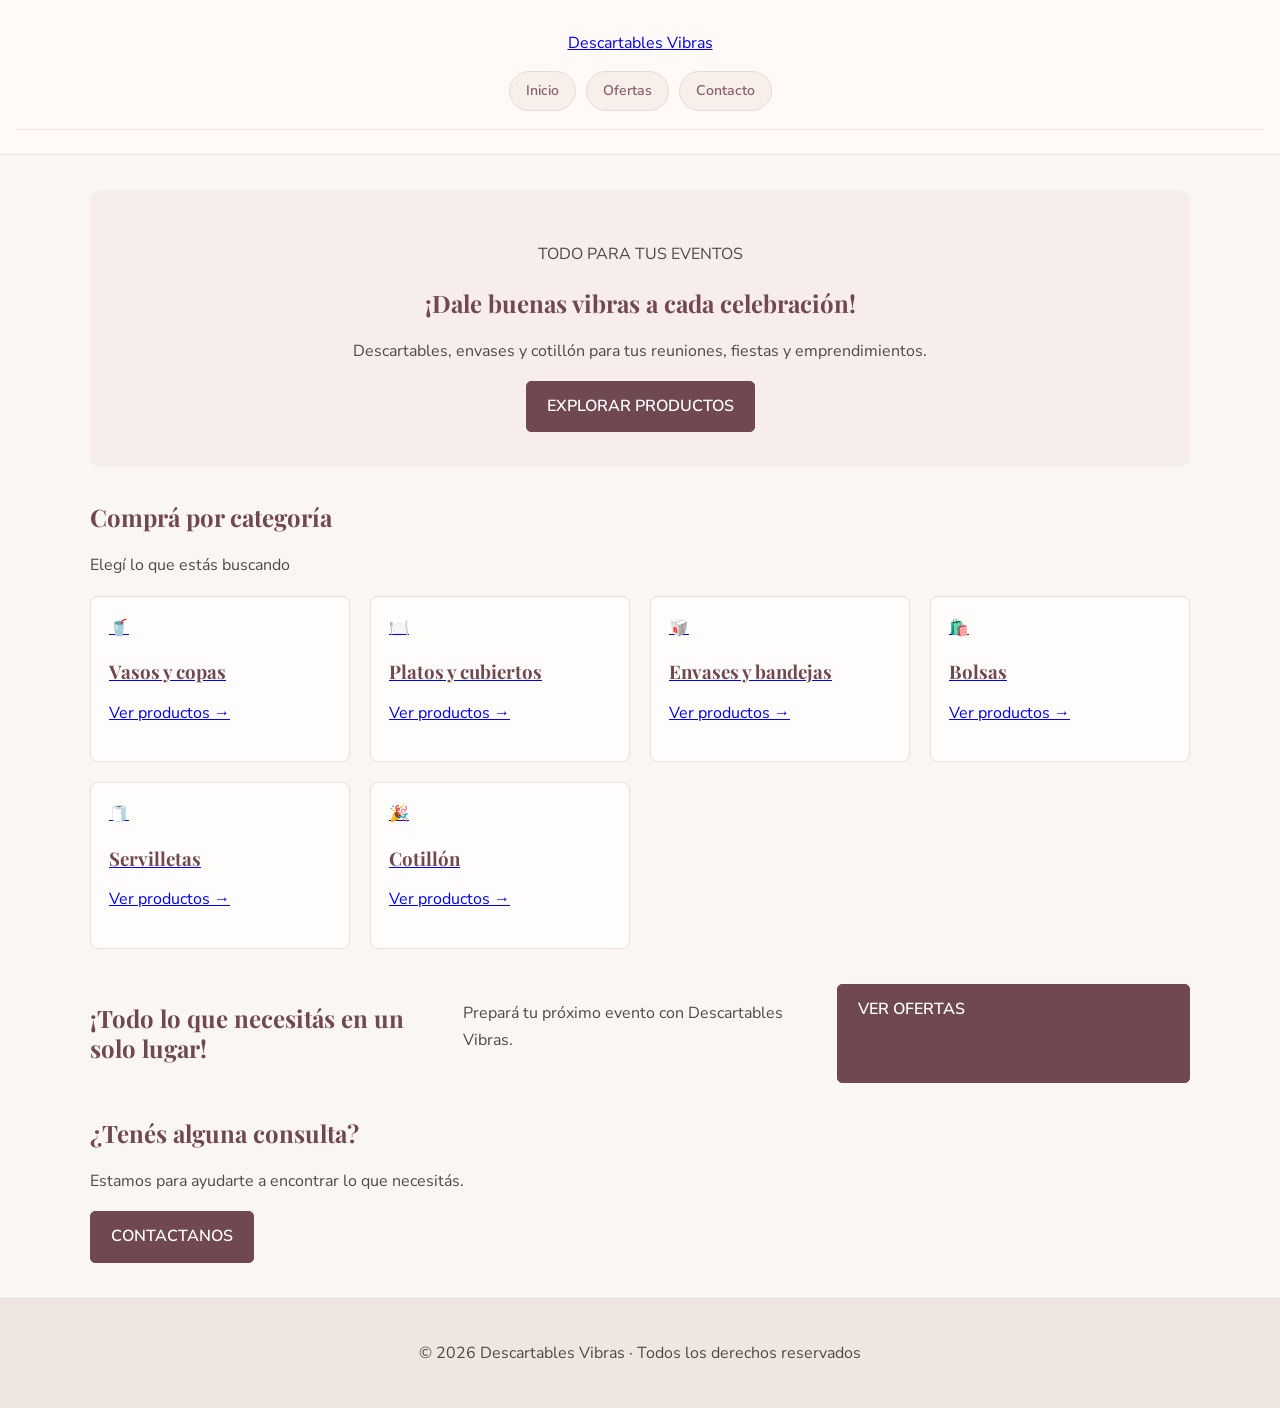
<file: Index.html>
<!DOCTYPE html>
<html lang="es">
<head>
  <meta charset="UTF-8">
  <meta name="viewport" content="width=device-width, initial-scale=1.0">
  <meta name="description" content="Descartables Vibras: descartables, envases y cotillón.">
  <title>Descartables Vibras | Tienda online</title>
  <link rel="preconnect" href="https://fonts.googleapis.com">
  <link href="https://fonts.googleapis.com/css2?family=Poppins:wght@400;500;600;700&display=swap" rel="stylesheet">
  <link rel="stylesheet" href="style.css">
</head>
<body>

<header class="encabezado">
  <a class="logo" href="index.html">Descartables <span>Vibras</span></a>
  <nav aria-label="Navegación principal">
    <a href="index.html">Inicio</a>
    <a href="ofertas.html">Ofertas</a>
    <a href="contacto.html">Contacto</a>
  </nav>
</header>

<main>
  <section class="portada">
    <p class="etiqueta">TODO PARA TUS EVENTOS</p>
    <h1>¡Dale buenas vibras a cada celebración!</h1>
    <p>Descartables, envases y cotillón para tus reuniones, fiestas y emprendimientos.</p>
    <a class="boton" href="#categorias">EXPLORAR PRODUCTOS</a>
  </section>

  <section class="categorias" id="categorias">
    <h2>Comprá por categoría</h2>
    <p class="subtitulo">Elegí lo que estás buscando</p>

    <div class="rejilla">
      <a class="categoria" href="vasos.html">
        <span>🥤</span>
        <h3>Vasos y copas</h3>
        <p>Ver productos →</p>
      </a>
      <a class="categoria" href="platos.html">
        <span>🍽️</span>
        <h3>Platos y cubiertos</h3>
        <p>Ver productos →</p>
      </a>
      <a class="categoria" href="envases.html">
        <span>🥡</span>
        <h3>Envases y bandejas</h3>
        <p>Ver productos →</p>
      </a>
      <a class="categoria" href="bolsas.html">
        <span>🛍️</span>
        <h3>Bolsas</h3>
        <p>Ver productos →</p>
      </a>
      <a class="categoria" href="servilletas.html">
        <span>🧻</span>
        <h3>Servilletas</h3>
        <p>Ver productos →</p>
      </a>
      <a class="categoria" href="cotillon.html">
        <span>🎉</span>
        <h3>Cotillón</h3>
        <p>Ver productos →</p>
      </a>
    </div>
  </section>

  <section class="destacados">
    <h2>¡Todo lo que necesitás en un solo lugar!</h2>
    <p>Prepará tu próximo evento con Descartables Vibras.</p>
    <a class="boton boton-claro" href="ofertas.html">VER OFERTAS</a>
  </section>

  <section class="contacto">
    <h2>¿Tenés alguna consulta?</h2>
    <p>Estamos para ayudarte a encontrar lo que necesitás.</p>
    <a class="boton" href="contacto.html">CONTACTANOS</a>
  </section>
</main>

<footer>
  <p>© 2026 Descartables Vibras · Todos los derechos reservados</p>
</footer>

</body>
</html>
</file>
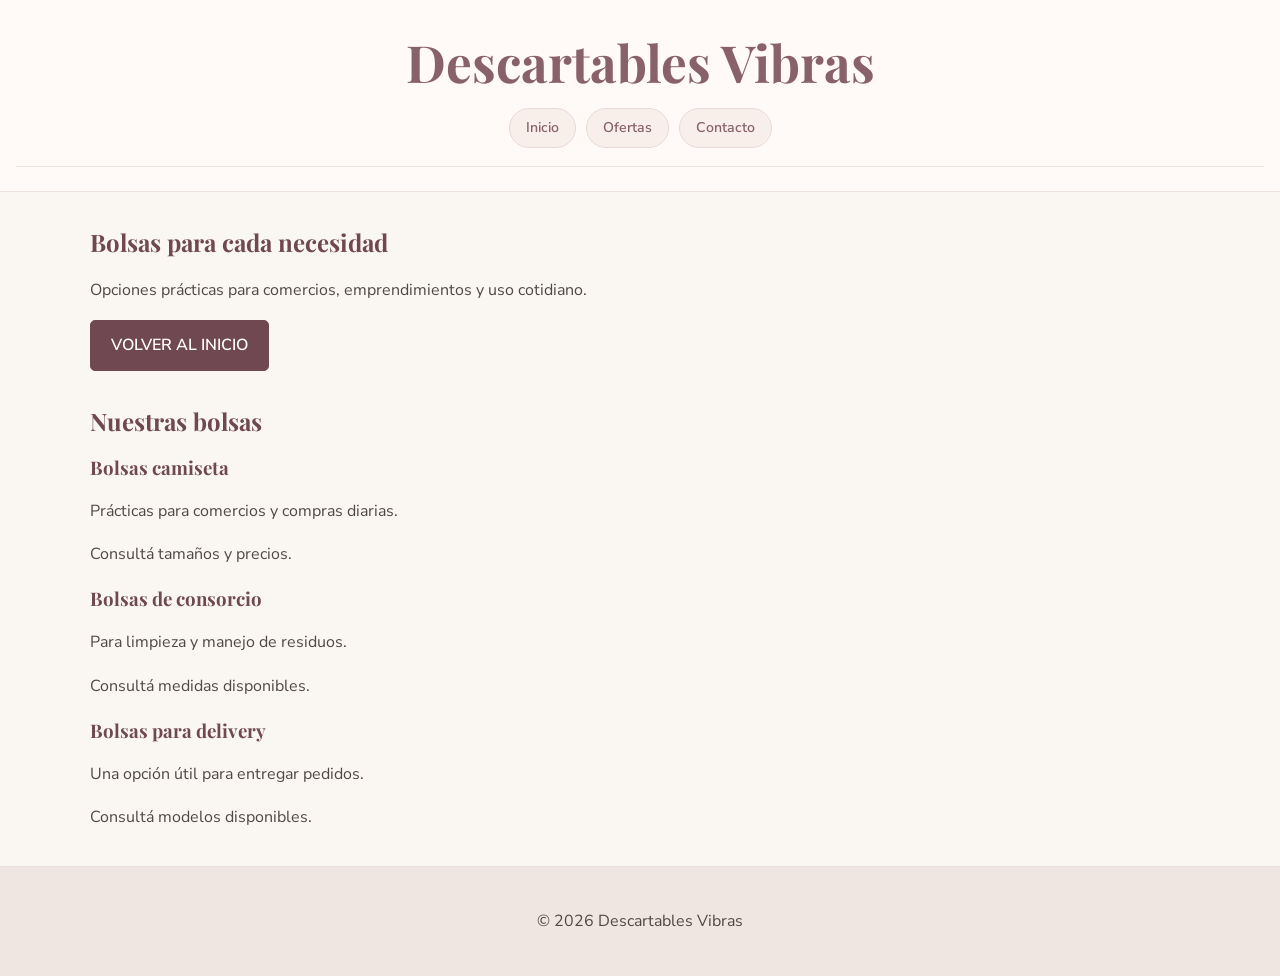
<file: Bolsas.html>
<!DOCTYPE html>
<html lang="es">
<head>
  <meta charset="UTF-8">
  <meta name="viewport" content="width=device-width, initial-scale=1.0">
  <title>Bolsas | Descartables Vibras</title>
  <link rel="stylesheet" href="style.css">
</head>
<body>

  <header>
    <h1>Descartables Vibras</h1>
    <nav>
      <a href="index.html">Inicio</a>
      <a href="ofertas.html">Ofertas</a>
      <a href="contacto.html">Contacto</a>
    </nav>
  </header>

  <main>
    <section class="hero">
      <h2>Bolsas para cada necesidad</h2>
      <p>Opciones prácticas para comercios, emprendimientos y uso cotidiano.</p>
      <a href="index.html" class="boton">VOLVER AL INICIO</a>
    </section>

    <section class="categorias">
      <h2>Nuestras bolsas</h2>

      <div class="grid">
        <article class="tarjeta">
          <h3>Bolsas camiseta</h3>
          <p>Prácticas para comercios y compras diarias.</p>
          <p>Consultá tamaños y precios.</p>
        </article>

        <article class="tarjeta">
          <h3>Bolsas de consorcio</h3>
          <p>Para limpieza y manejo de residuos.</p>
          <p>Consultá medidas disponibles.</p>
        </article>

        <article class="tarjeta">
          <h3>Bolsas para delivery</h3>
          <p>Una opción útil para entregar pedidos.</p>
          <p>Consultá modelos disponibles.</p>
        </article>
      </div>
    </section>
  </main>

  <footer>
    <p>© 2026 Descartables Vibras</p>
  </footer>

</body>
</html>
</file>
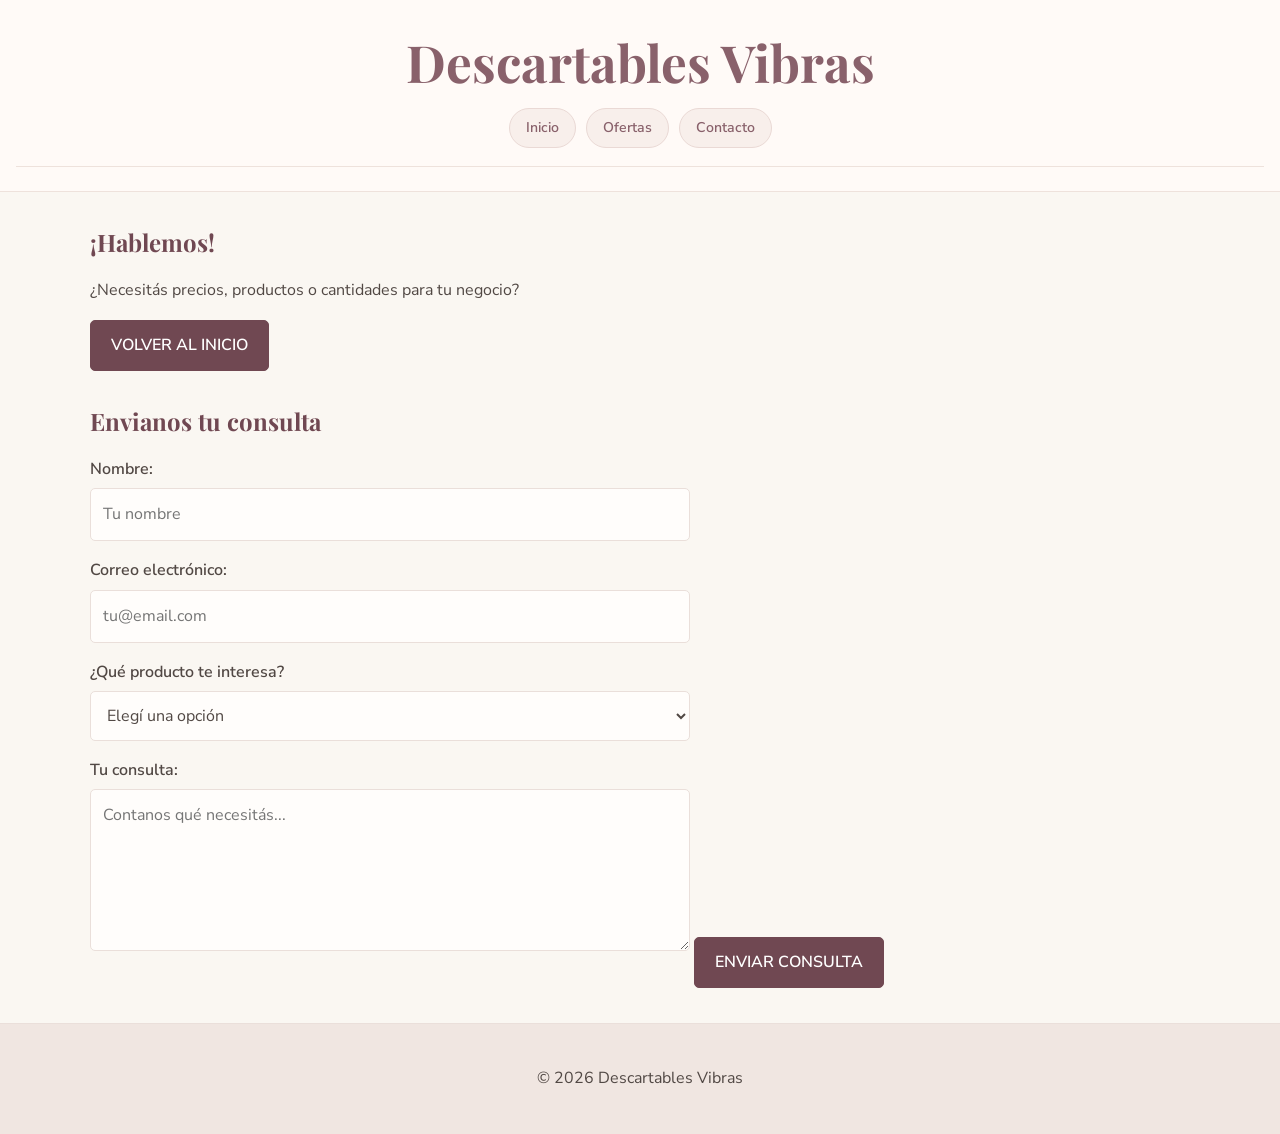
<file: Contacto.html>
<!DOCTYPE html>
<html lang="es">
<head>
  <meta charset="UTF-8">
  <meta name="viewport" content="width=device-width, initial-scale=1.0">
  <title>Contacto | Descartables Vibras</title>
  <link rel="stylesheet" href="style.css">
</head>
<body>

  <header>
    <h1>Descartables Vibras</h1>
    <nav>
      <a href="index.html">Inicio</a>
      <a href="ofertas.html">Ofertas</a>
      <a href="contacto.html">Contacto</a>
    </nav>
  </header>

  <main>
    <section class="hero">
      <h2>¡Hablemos!</h2>
      <p>¿Necesitás precios, productos o cantidades para tu negocio?</p>
      <a href="index.html" class="boton">VOLVER AL INICIO</a>
    </section>

    <section class="contacto">
      <h2>Envianos tu consulta</h2>

      <form action="https://formsubmit.co/" method="POST">
        <label for="nombre">Nombre:</label>
        <input type="text" id="nombre" name="nombre" placeholder="Tu nombre" required>

        <label for="email">Correo electrónico:</label>
        <input type="email" id="email" name="email" placeholder="tu@email.com" required>

        <label for="producto">¿Qué producto te interesa?</label>
        <select id="producto" name="producto" required>
          <option value="">Elegí una opción</option>
          <option>Vasos</option>
          <option>Platos</option>
          <option>Envases</option>
          <option>Bolsas</option>
          <option>Servilletas</option>
          <option>Cotillón</option>
          <option>Ofertas</option>
          <option>Otro producto</option>
        </select>

        <label for="mensaje">Tu consulta:</label>
        <textarea id="mensaje" name="mensaje" rows="5" placeholder="Contanos qué necesitás..." required></textarea>

        <button type="submit" class="boton">ENVIAR CONSULTA</button>
      </form>
    </section>
  </main>

  <footer>
    <p>© 2026 Descartables Vibras</p>
  </footer>

</body>
</html>
</file>
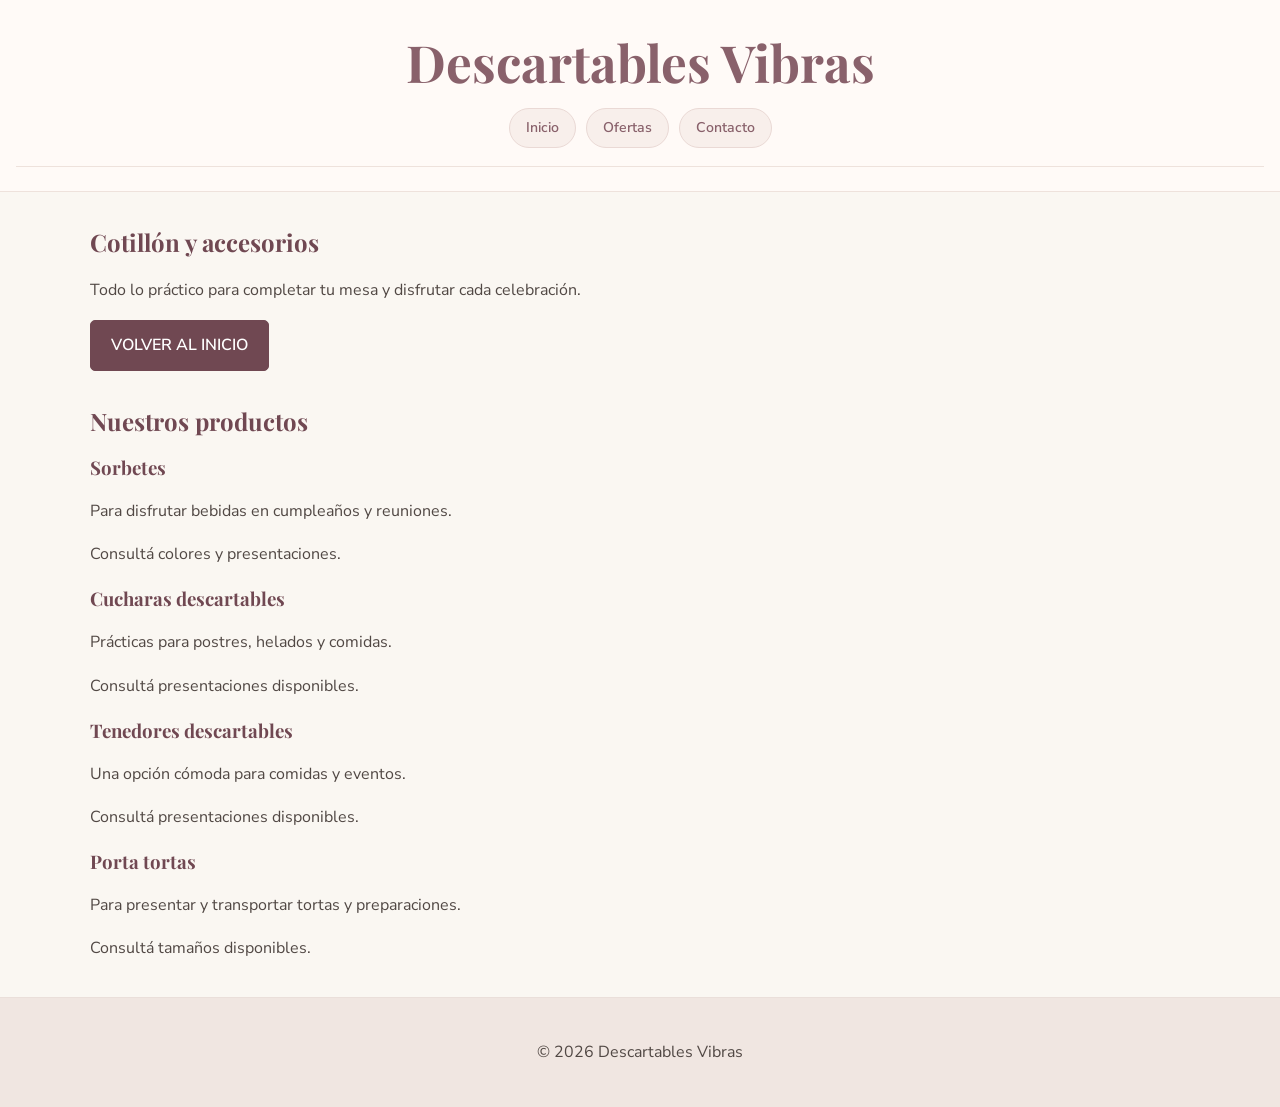
<file: Cotillon.html>
<!DOCTYPE html>
<html lang="es">
<head>
  <meta charset="UTF-8">
  <meta name="viewport" content="width=device-width, initial-scale=1.0">
  <title>Cotillón | Descartables Vibras</title>
  <link rel="stylesheet" href="style.css">
</head>
<body>

  <header>
    <h1>Descartables Vibras</h1>
    <nav>
      <a href="index.html">Inicio</a>
      <a href="ofertas.html">Ofertas</a>
      <a href="contacto.html">Contacto</a>
    </nav>
  </header>

  <main>
    <section class="hero">
      <h2>Cotillón y accesorios</h2>
      <p>Todo lo práctico para completar tu mesa y disfrutar cada celebración.</p>
      <a href="index.html" class="boton">VOLVER AL INICIO</a>
    </section>

    <section class="categorias">
      <h2>Nuestros productos</h2>

      <div class="grid">
        <article class="tarjeta">
          <h3>Sorbetes</h3>
          <p>Para disfrutar bebidas en cumpleaños y reuniones.</p>
          <p>Consultá colores y presentaciones.</p>
        </article>

        <article class="tarjeta">
          <h3>Cucharas descartables</h3>
          <p>Prácticas para postres, helados y comidas.</p>
          <p>Consultá presentaciones disponibles.</p>
        </article>

        <article class="tarjeta">
          <h3>Tenedores descartables</h3>
          <p>Una opción cómoda para comidas y eventos.</p>
          <p>Consultá presentaciones disponibles.</p>
        </article>

        <article class="tarjeta">
          <h3>Porta tortas</h3>
          <p>Para presentar y transportar tortas y preparaciones.</p>
          <p>Consultá tamaños disponibles.</p>
        </article>
      </div>
    </section>
  </main>

  <footer>
    <p>© 2026 Descartables Vibras</p>
  </footer>

</body>
</html>
</file>
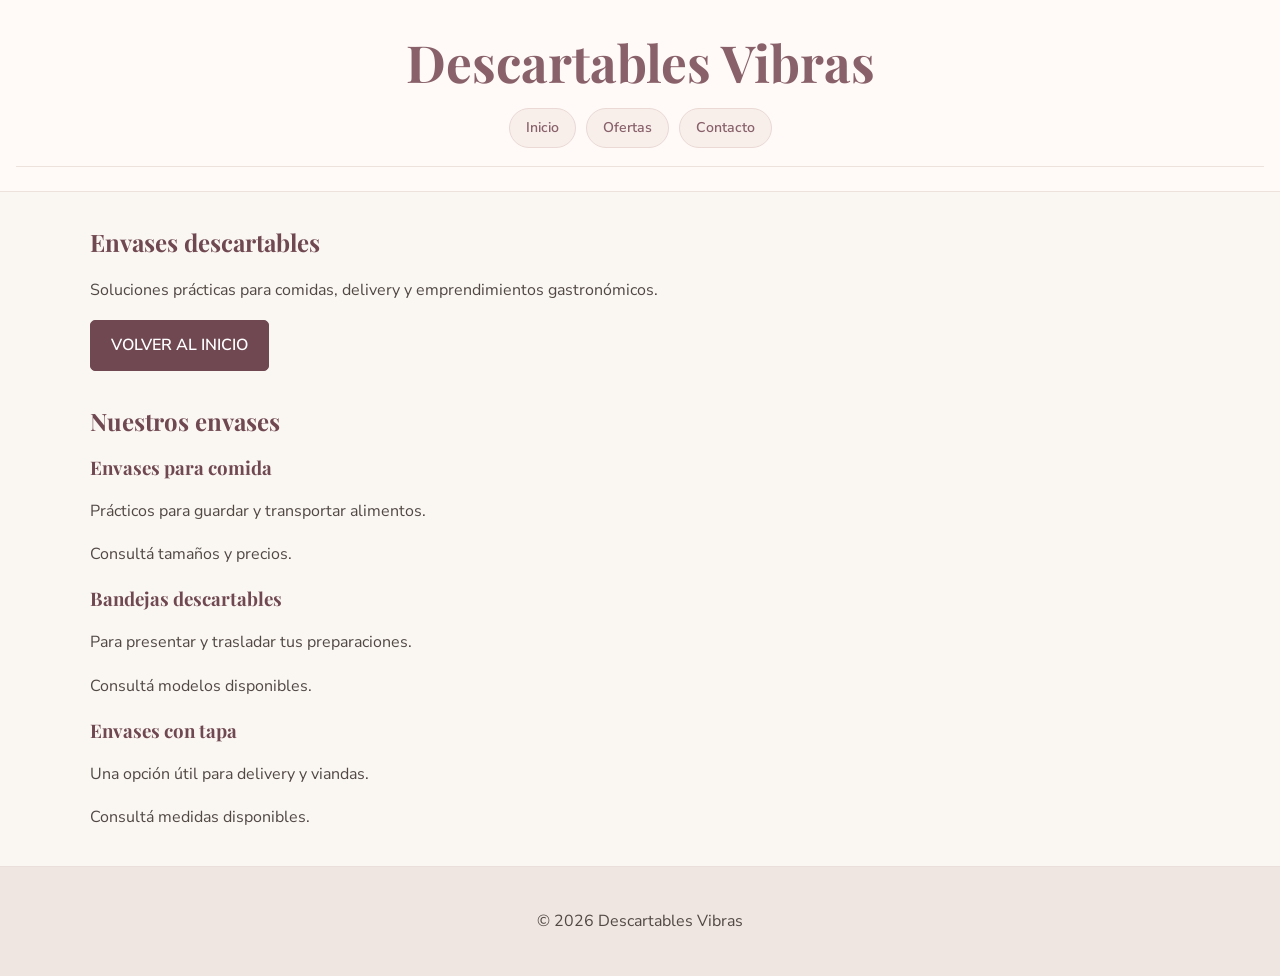
<file: Envases.html>
<!DOCTYPE html>
<html lang="es">
<head>
  <meta charset="UTF-8">
  <meta name="viewport" content="width=device-width, initial-scale=1.0">
  <title>Envases | Descartables Vibras</title>
  <link rel="stylesheet" href="style.css">
</head>
<body>

  <header>
    <h1>Descartables Vibras</h1>
    <nav>
      <a href="index.html">Inicio</a>
      <a href="ofertas.html">Ofertas</a>
      <a href="contacto.html">Contacto</a>
    </nav>
  </header>

  <main>
    <section class="hero">
      <h2>Envases descartables</h2>
      <p>Soluciones prácticas para comidas, delivery y emprendimientos gastronómicos.</p>
      <a href="index.html" class="boton">VOLVER AL INICIO</a>
    </section>

    <section class="categorias">
      <h2>Nuestros envases</h2>

      <div class="grid">
        <article class="tarjeta">
          <h3>Envases para comida</h3>
          <p>Prácticos para guardar y transportar alimentos.</p>
          <p>Consultá tamaños y precios.</p>
        </article>

        <article class="tarjeta">
          <h3>Bandejas descartables</h3>
          <p>Para presentar y trasladar tus preparaciones.</p>
          <p>Consultá modelos disponibles.</p>
        </article>

        <article class="tarjeta">
          <h3>Envases con tapa</h3>
          <p>Una opción útil para delivery y viandas.</p>
          <p>Consultá medidas disponibles.</p>
        </article>
      </div>
    </section>
  </main>

  <footer>
    <p>© 2026 Descartables Vibras</p>
  </footer>

</body>
</html>
</file>
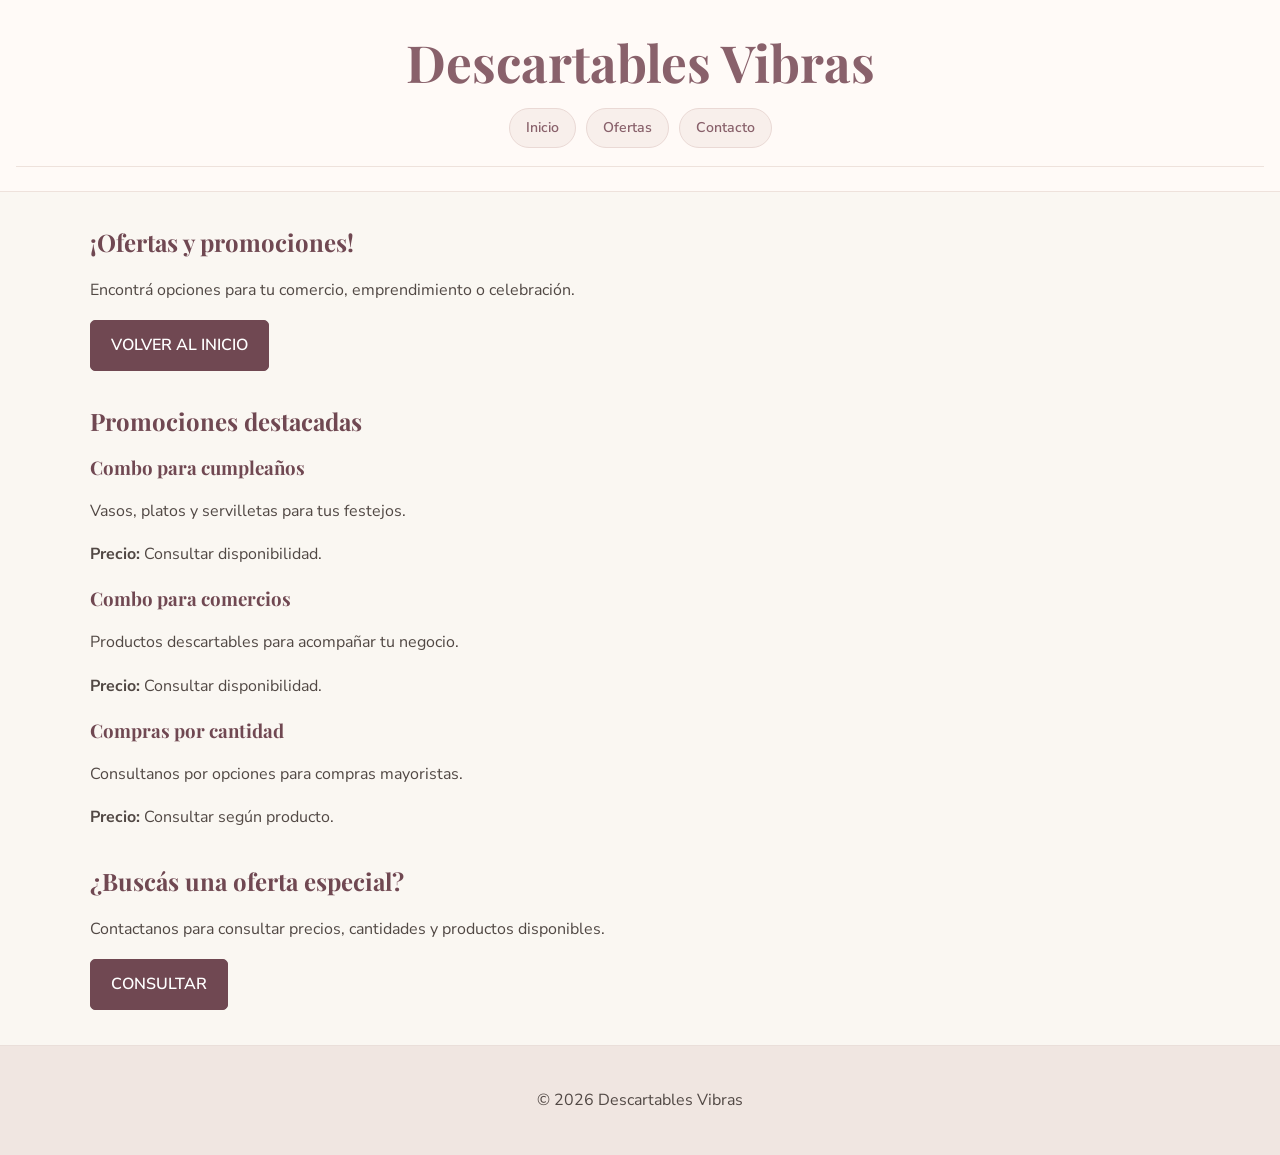
<file: Ofertas.html>
<!DOCTYPE html>
<html lang="es">
<head>
  <meta charset="UTF-8">
  <meta name="viewport" content="width=device-width, initial-scale=1.0">
  <title>Ofertas | Descartables Vibras</title>
  <link rel="stylesheet" href="style.css">
</head>
<body>

  <header>
    <h1>Descartables Vibras</h1>
    <nav>
      <a href="index.html">Inicio</a>
      <a href="ofertas.html">Ofertas</a>
      <a href="contacto.html">Contacto</a>
    </nav>
  </header>

  <main>
    <section class="hero">
      <h2>¡Ofertas y promociones!</h2>
      <p>Encontrá opciones para tu comercio, emprendimiento o celebración.</p>
      <a href="index.html" class="boton">VOLVER AL INICIO</a>
    </section>

    <section class="categorias">
      <h2>Promociones destacadas</h2>

      <div class="grid">
        <article class="tarjeta">
          <h3>Combo para cumpleaños</h3>
          <p>Vasos, platos y servilletas para tus festejos.</p>
          <p><strong>Precio:</strong> Consultar disponibilidad.</p>
        </article>

        <article class="tarjeta">
          <h3>Combo para comercios</h3>
          <p>Productos descartables para acompañar tu negocio.</p>
          <p><strong>Precio:</strong> Consultar disponibilidad.</p>
        </article>

        <article class="tarjeta">
          <h3>Compras por cantidad</h3>
          <p>Consultanos por opciones para compras mayoristas.</p>
          <p><strong>Precio:</strong> Consultar según producto.</p>
        </article>
      </div>
    </section>

    <section class="contacto">
      <h2>¿Buscás una oferta especial?</h2>
      <p>Contactanos para consultar precios, cantidades y productos disponibles.</p>
      <a href="contacto.html" class="boton">CONSULTAR</a>
    </section>
  </main>

  <footer>
    <p>© 2026 Descartables Vibras</p>
  </footer>

</body>
</html>
</file>
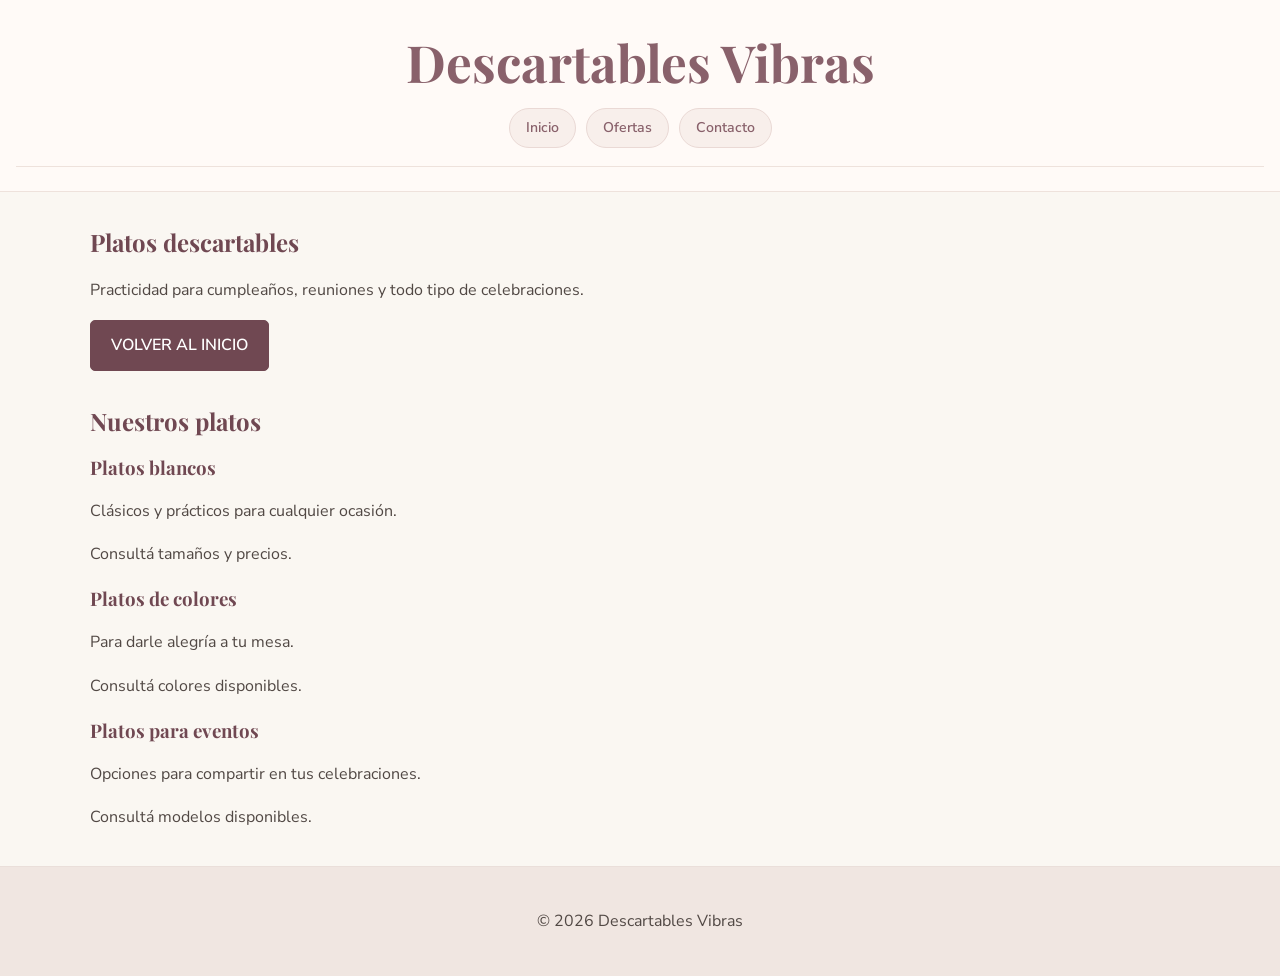
<file: Platos.html>
<!DOCTYPE html>
<html lang="es">
<head>
  <meta charset="UTF-8">
  <meta name="viewport" content="width=device-width, initial-scale=1.0">
  <title>Platos | Descartables Vibras</title>
  <link rel="stylesheet" href="style.css">
</head>
<body>

  <header>
    <h1>Descartables Vibras</h1>
    <nav>
      <a href="index.html">Inicio</a>
      <a href="ofertas.html">Ofertas</a>
      <a href="contacto.html">Contacto</a>
    </nav>
  </header>

  <main>
    <section class="hero">
      <h2>Platos descartables</h2>
      <p>Practicidad para cumpleaños, reuniones y todo tipo de celebraciones.</p>
      <a href="index.html" class="boton">VOLVER AL INICIO</a>
    </section>

    <section class="categorias">
      <h2>Nuestros platos</h2>

      <div class="grid">
        <article class="tarjeta">
          <h3>Platos blancos</h3>
          <p>Clásicos y prácticos para cualquier ocasión.</p>
          <p>Consultá tamaños y precios.</p>
        </article>

        <article class="tarjeta">
          <h3>Platos de colores</h3>
          <p>Para darle alegría a tu mesa.</p>
          <p>Consultá colores disponibles.</p>
        </article>

        <article class="tarjeta">
          <h3>Platos para eventos</h3>
          <p>Opciones para compartir en tus celebraciones.</p>
          <p>Consultá modelos disponibles.</p>
        </article>
      </div>
    </section>
  </main>

  <footer>
    <p>© 2026 Descartables Vibras</p>
  </footer>

</body>
</html>
</file>
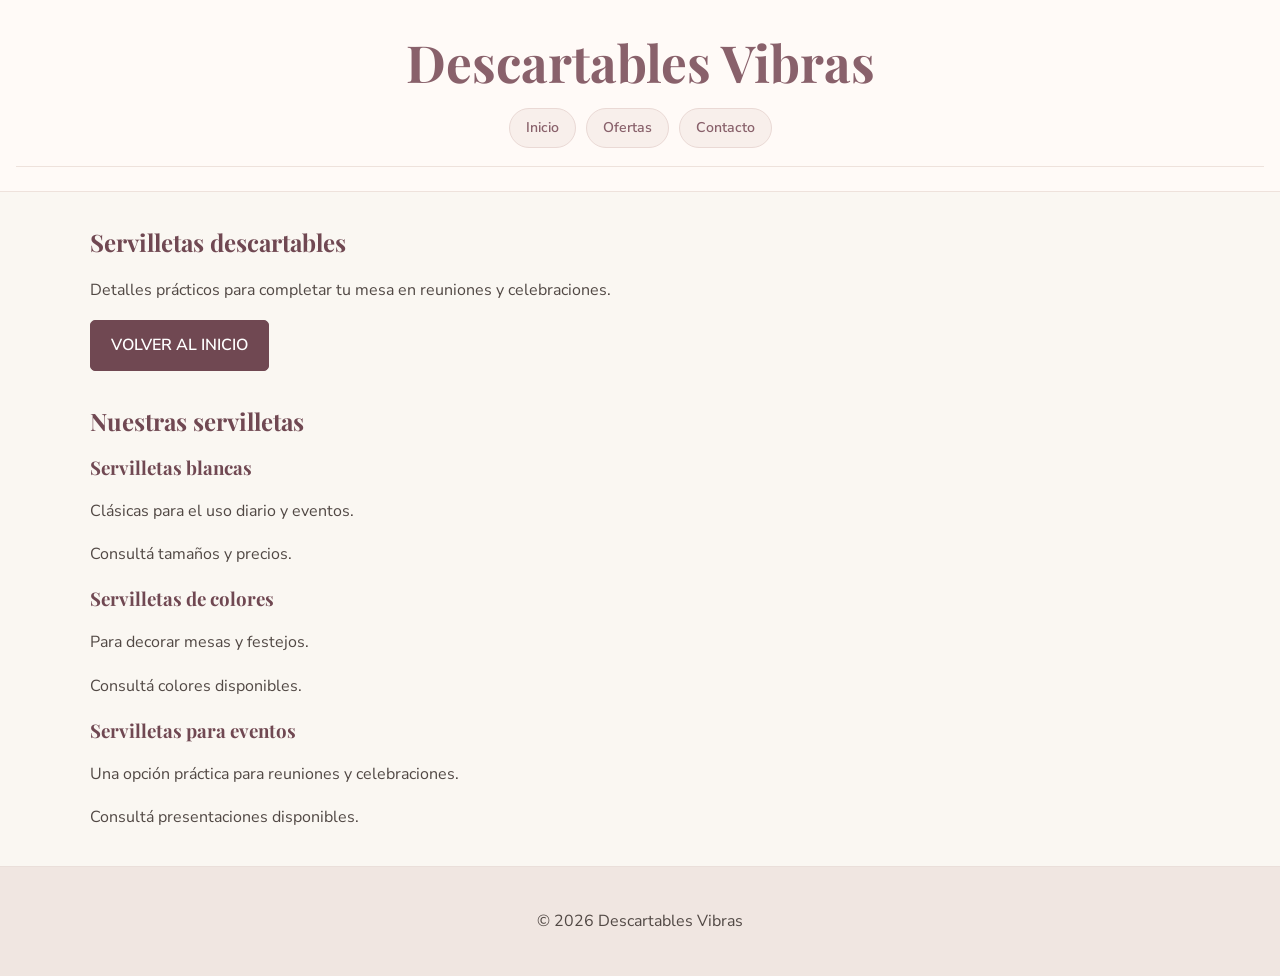
<file: Servilletas.html>
<!DOCTYPE html>
<html lang="es">
<head>
  <meta charset="UTF-8">
  <meta name="viewport" content="width=device-width, initial-scale=1.0">
  <title>Servilletas | Descartables Vibras</title>
  <link rel="stylesheet" href="style.css">
</head>
<body>

  <header>
    <h1>Descartables Vibras</h1>
    <nav>
      <a href="index.html">Inicio</a>
      <a href="ofertas.html">Ofertas</a>
      <a href="contacto.html">Contacto</a>
    </nav>
  </header>

  <main>
    <section class="hero">
      <h2>Servilletas descartables</h2>
      <p>Detalles prácticos para completar tu mesa en reuniones y celebraciones.</p>
      <a href="index.html" class="boton">VOLVER AL INICIO</a>
    </section>

    <section class="categorias">
      <h2>Nuestras servilletas</h2>

      <div class="grid">
        <article class="tarjeta">
          <h3>Servilletas blancas</h3>
          <p>Clásicas para el uso diario y eventos.</p>
          <p>Consultá tamaños y precios.</p>
        </article>

        <article class="tarjeta">
          <h3>Servilletas de colores</h3>
          <p>Para decorar mesas y festejos.</p>
          <p>Consultá colores disponibles.</p>
        </article>

        <article class="tarjeta">
          <h3>Servilletas para eventos</h3>
          <p>Una opción práctica para reuniones y celebraciones.</p>
          <p>Consultá presentaciones disponibles.</p>
        </article>
      </div>
    </section>
  </main>

  <footer>
    <p>© 2026 Descartables Vibras</p>
  </footer>

</body>
</html>
</file>
<file: style.css>
@import url('https://fonts.googleapis.com/css2?family=Nunito+Sans:wght@400;500;600;700&family=Playfair+Display:wght@500;600&display=swap');

:root {
  --rosa: #d9b2b5;
  --rosa-claro: #f7eded;
  --crema: #faf7f2;
  --bordo: #704852;
  --texto: #514844;
  --blanco: #fffdfb;
  --borde: #eadfda;
}

* {
  box-sizing: border-box;
}

html {
  scroll-behavior: smooth;
}

body {
  margin: 0;
  background: var(--crema);
  color: var(--texto);
  font-family: 'Nunito Sans', sans-serif;
  line-height: 1.7;
}

header {
  background: var(--blanco);
  text-align: center;
  padding: 28px 16px;
  border-bottom: 1px solid var(--borde);
}

header h1,
h1, h2, h3 {
  font-family: 'Playfair Display', Georgia, serif;
  color: var(--bordo);
  line-height: 1.25;
}

header h1 {
  margin: 0;
  font-size: clamp(2rem, 5vw, 3rem);
}

header p {
  margin: 8px 0 0;
}

nav {
  display: flex;
  flex-wrap: wrap;
  justify-content: center;
  gap: 8px 22px;
  padding: 14px;
  background: var(--blanco);
}

nav a {
  color: var(--bordo);
  text-decoration: none;
  font-weight: 600;
}

nav a:hover {
  color: #a46e7b;
}

main {
  width: min(1100px, 92%);
  margin: 35px auto;
}

section {
  margin-bottom: 35px;
}

.portada {
  padding: 35px 24px;
  background: var(--rosa-claro);
  border-radius: 10px;
  text-align: center;
}

.portada h2 {
  font-size: clamp(1.7rem, 4vw, 2.4rem);
}

.rejilla,
.destacados {
  display: grid;
  grid-template-columns: repeat(auto-fit, minmax(min(100%, 220px), 1fr));
  gap: 20px;
}

.categoria,
.destacados article {
  padding: 18px;
  background: var(--blanco);
  border: 1px solid var(--borde);
  border-radius: 8px;
}

.categoria h3,
.destacados h3 {
  margin-bottom: 8px;
}

.categoria a {
  color: var(--bordo);
}

img {
  display: block;
  max-width: 100%;
  height: auto;
  border-radius: 6px;
}

button,
.boton,
main a.boton {
  display: inline-block;
  padding: 11px 20px;
  border: 1px solid var(--bordo);
  border-radius: 5px;
  background: var(--bordo);
  color: white;
  text-decoration: none;
  font: inherit;
  font-weight: 600;
  cursor: pointer;
}

button:hover,
.boton:hover,
main a.boton:hover {
  background: #8b626d;
}

input,
textarea,
select {
  width: 100%;
  max-width: 600px;
  padding: 12px;
  margin: 5px 0 16px;
  border: 1px solid var(--borde);
  border-radius: 5px;
  background: var(--blanco);
  color: var(--texto);
  font: inherit;
}

label {
  display: block;
  font-weight: 600;
}

footer {
  padding: 25px 16px;
  background: #f0e6e1;
  color: var(--texto);
  text-align: center;
  border-top: 1px solid var(--borde);
}

@media (max-width: 600px) {
  header {
    padding: 22px 12px;
  }

  nav {
    gap: 10px 14px;
  }

  main {
    margin: 25px auto;
  }

  .portada {
    padding: 25px 16px;
  }
}
/* Encabezado delicado */
.numero {
  display: none !important;
}

/* Encabezado y menú delicados */
body header {
  background: #fffaf7;
  padding: 30px 16px 24px;
  border-bottom: 1px solid #eee2dc;
}

body header .marca {
  color: #b18a8c;
  font-size: 0.72rem;
  letter-spacing: 3px;
  font-weight: 700;
  margin-bottom: 4px;
}

body header h1 {
  color: #89616b;
  font-family: 'Playfair Display', Georgia, serif;
  font-size: clamp(2.4rem, 6vw, 3.2rem);
  margin: 0;
}

body header .subtitulo {
  color: #927f78;
  font-size: 0.92rem;
}

body nav {
  background: #fffaf7;
  padding: 14px 12px 18px;
  display: flex;
  flex-wrap: wrap;
  justify-content: center;
  align-items: center;
  gap: 10px;
  border-bottom: 1px solid #eee2dc;
}

body nav a,
body nav a:visited {
  color: #89616b;
  background: #f8efeb;
  border: 1px solid #ead9d5;
  border-radius: 22px;
  padding: 7px 16px;
  font-size: 0.88rem;
  font-weight: 600;
  text-decoration: none;
  transition: background 0.2s ease, color 0.2s ease;
}

body nav a:hover {
  color: #704852;
  background: #f0dfdc;
}
</file>
